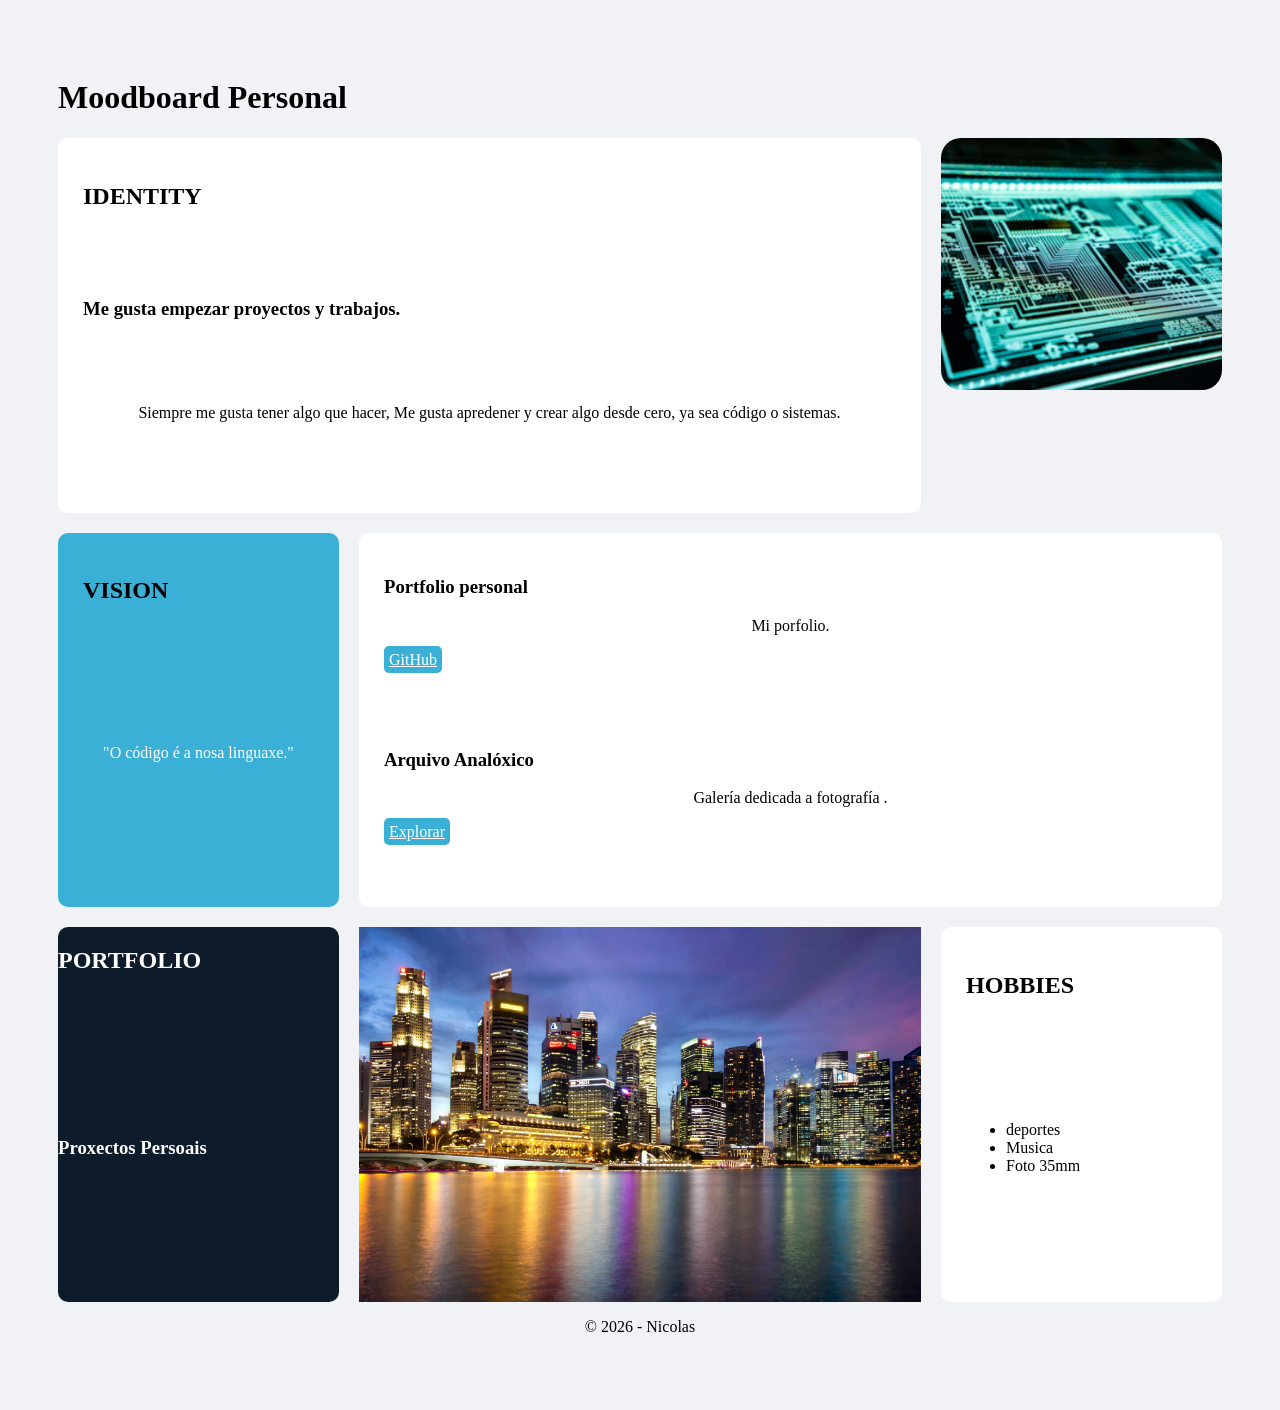
<file: PGridNicolasTroitino/index.html>
<!DOCTYPE html>
<html lang="es">

<head>
<meta charset="UTF-8">
<meta name="viewport" content="+69 initial-scale=1.0">
<title>Moodboard Personal</title>
<link rel="stylesheet" href="css/css.css">
</head>

<body>

<header>
<h1>Moodboard Personal</h1>
</header>

<main class="grid">

<section class="identity">
<h2>IDENTITY</h2>
<h3>Me gusta empezar proyectos y trabajos.</h3>
<p>
Siempre me gusta tener algo que hacer, Me gusta apredener y crear algo desde cero,
ya sea código o sistemas.
</p>
</section>


<img src="img/chip.png" alt="Circuito" class="chip">


<a href="https://github.com/nicolas-Winchester/portfolio" class="portfolio">
<h2>PORTFOLIO</h2>
<h3>Proxectos Persoais</h3>
</a>

<section class="proyecto">
<article>
<h3>Portfolio personal</h3>
<p>Mi porfolio.</p>
<a href="https://github.com/nicolas-Winchester/portfolio/blob/main/index.html.html">GitHub</a>
</article>


<article class="galeria">
<h3>Arquivo Analóxico</h3>
<p>Galería dedicada a fotografía .</p>
<a href="https://github.com/nicolas-Winchester/portfolio/blob/main/galleria">Explorar</a>
</article>
</section>

<section class="vision">
<h2>VISION</h2>
<p>"O código é a nosa linguaxe."</p>
</section>

<img src="img/ciudad.jpg" alt="Ciudad" class="ciudad">

<section class="hobbies">
<h2>HOBBIES</h2>
<ul>
<li>deportes</li>
<li>Musica</li>
<li>Foto 35mm</li>
</ul>
</section>

</main>

<footer>
<p>© 2026 - Nicolas</p>
</footer>

</body>
</html>
</file>
<file: PGridNicolasTroitino/css/css.css>
/* ===============================
Estilo general del body
================================ */

body{
background:#f0f2f5;
padding:50px;
}

/* ===============================
Contenedor principal con GRID
================================ */

.grid{
    display:grid;
        grid-template-columns: 1fr 2fr 1fr;
        grid-template-rows:1fr 1fr 1fr;
    gap:20px;
}

/* TABLETA: 2 Columnas */
@media (max-width: 760px){
    .grid{
        grid-template-columns: 1fr 1fr;
    }
    
    .identity { grid-column: 1 / 3; grid-row: 1; }
    .chip     { grid-column: 1 / 3; grid-row: 2; }
    .vision   { grid-column: 1 / 2; grid-row: 3; }
    .proyecto { grid-column: 2 / 3; grid-row: 3; }
    .portfolio{ grid-column: 1 / 2; grid-row: 4; }
    .ciudad   { grid-column: 2 / 3; grid-row: 4; }
    .hobbies  { grid-column: 1 / 3; grid-row: 5; }
}

/* MÓVIL: 1 Columna */
@media (max-width: 440px){
    .grid{
        grid-template-columns: 1fr;
    }
    
    .identity, .chip, .vision, .proyecto, 
    .portfolio, .ciudad, .hobbies {
        grid-column: 1 / 2 !important; /* Forzamos una sola columna */
        grid-row: auto !important;     /* Que se apilen naturalmente */
    }
}
    


/* ===============================
Estilo base para las secciones
================================ */

section{

background:#ffffff;
padding:25px;
border-radius:10px;
box-shadow:0px 5px 5px rgba(0,0,0,0);

}


/* ===============================
Hover para dar foco
================================ */

section:hover{
transform:scale(1.03);
}

/* ===============================
anidammiento h2 dentro se section
================================ */
section{    
    h2{ 
        color: black;
    }
    p{ 
        text-align: center;
    }
}

/* ===============================
Identity ocupa dos columnas
================================ */

.identity{
    display: grid;
        grid-column:1/3;
        grid-row:1/2 ;
}

/* ===============================
Imagen chip
================================ */

.chip:hover{
    transform:scale(1.03);
}

.chip{
    display: grid;
    grid-row: 1/2;
    grid-column:3/4;
width: 100%;
border-radius:20px;

}

/* ===============================
Imagen ciudad
================================ */

.ciudad{
    display: grid;
    grid-column: 2/3;
    grid-row: 3/4;
    width: 100%;
}

/* ===============================
HOVER Imagen ciudad
================================ */
.ciudad:hover{
   transform:scale(1.03);
}

.portfolio   {  
display: grid;
grid-column: 1/2;
grid-row: 3/4;
background:#0d1b2a;
color:white;
text-decoration: none;
border-radius: 10px;
}

/* ===============================
hover
================================ */

.portfolio:hover{
    transform:scale(1.03);
}


/* ===============================
Contenedor de proyectos
================================ */

.proyecto{
display:grid;
grid-column: 2/4 ;
grid-row: 2/3;
gap:20px;

}

/* ===============================
Estilo enlaces proyectos
================================ */

.proyecto a{
background:#3bb0d6;
color:white;
padding:5px 5px;
border-radius:5px;

}

/* ===============================
Hover enlaces
================================ */

.proyecto a:hover{
opacity:0.8;
}

/* ===============================
Bloque visión
================================ */

.vision{
display: grid;
grid-column:1/2;
grid-row: 2/3;
background:#3bb0d6;
color:white;
}

/* ===============================
Lista hobbies
================================ */

.hobbies {
    display: grid;
    grid-column: 3/4;
    grid-row: 3/4;
}



/* ===============================
Footer
================================ */

footer{
text-align:center;
}
</file>
